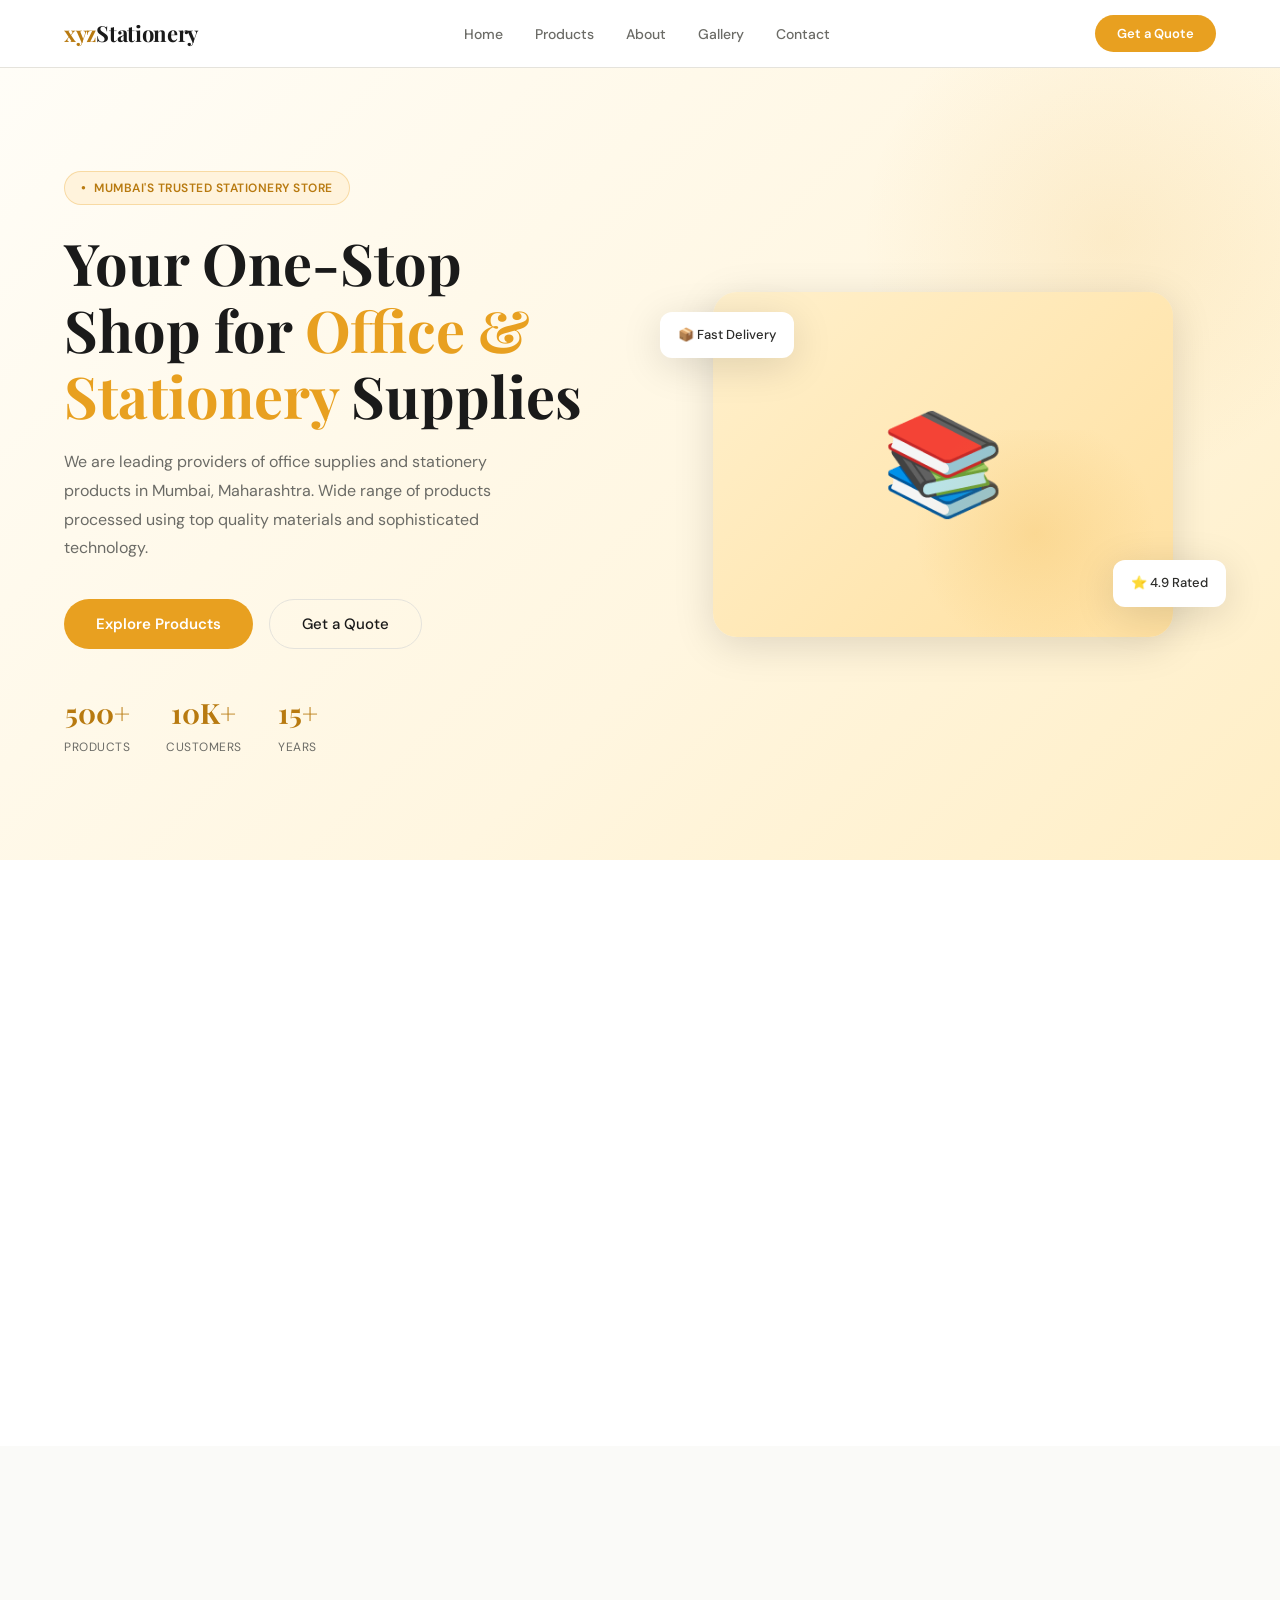
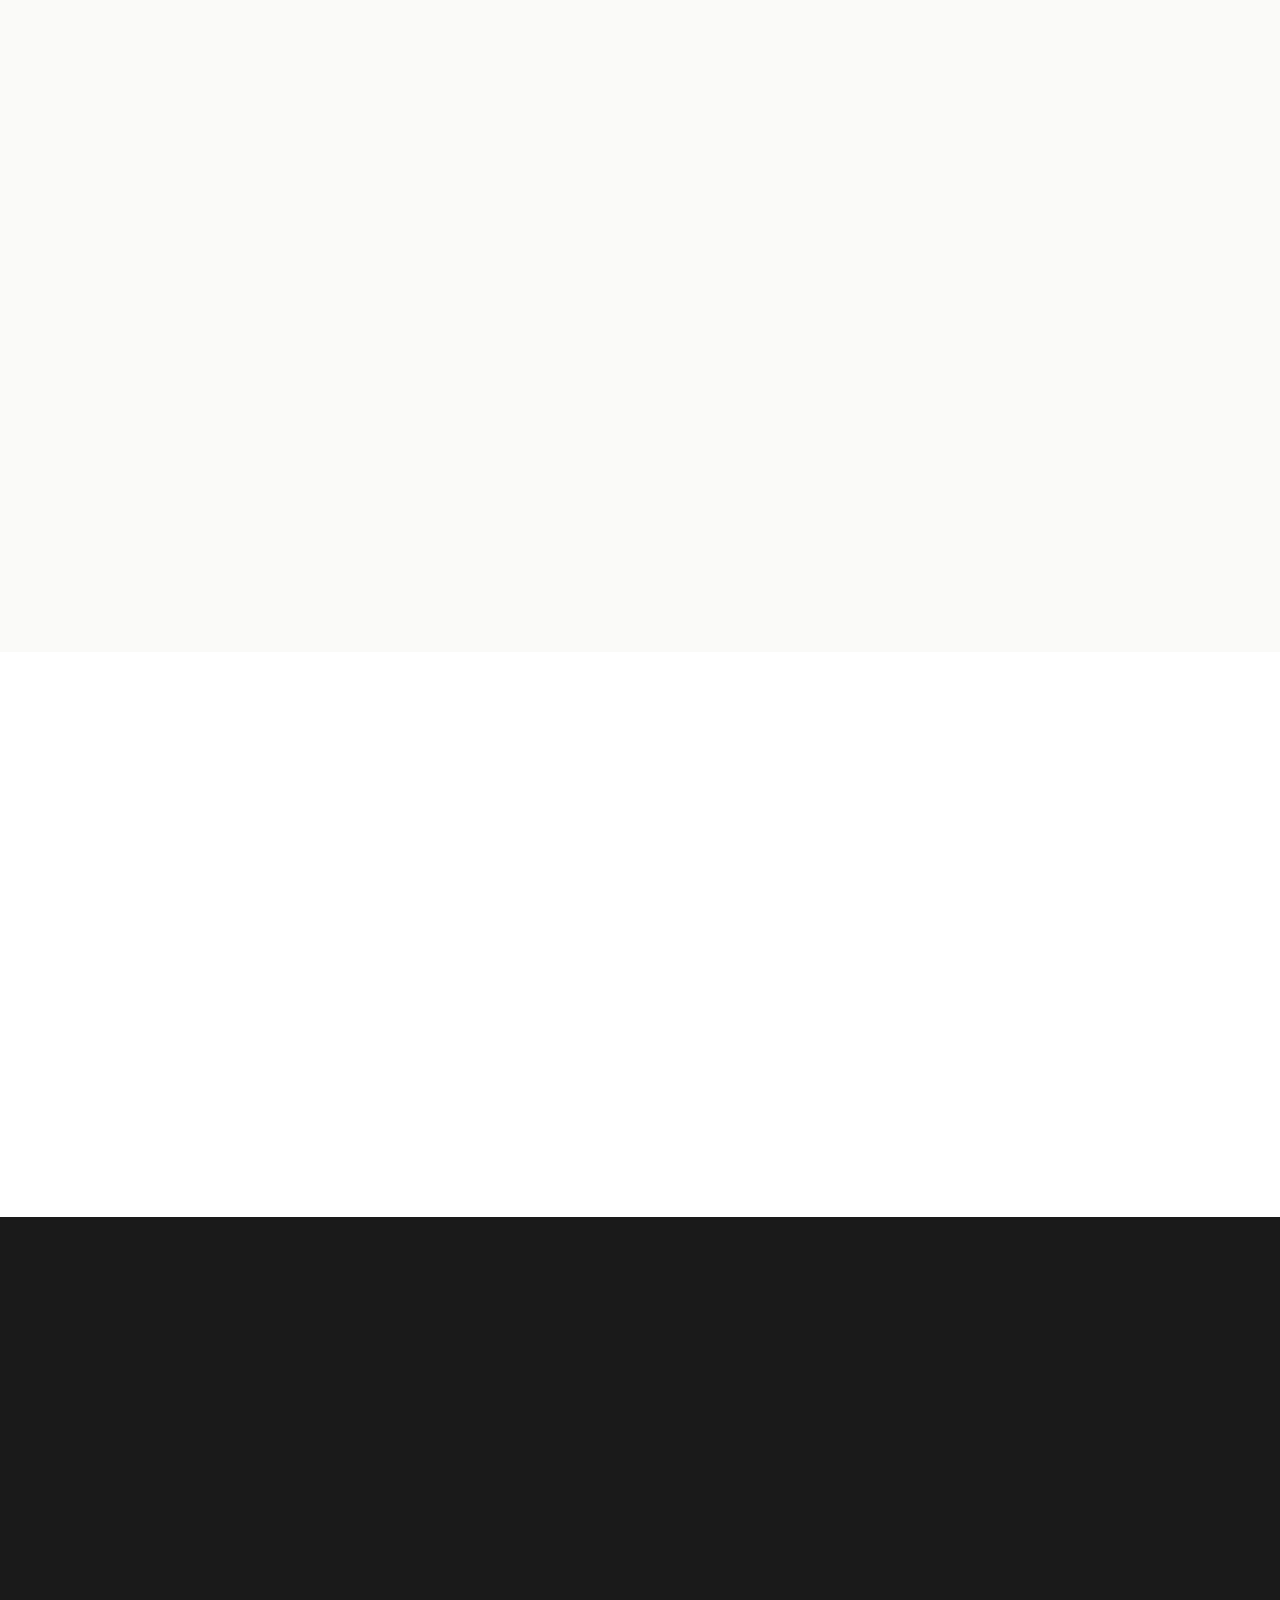
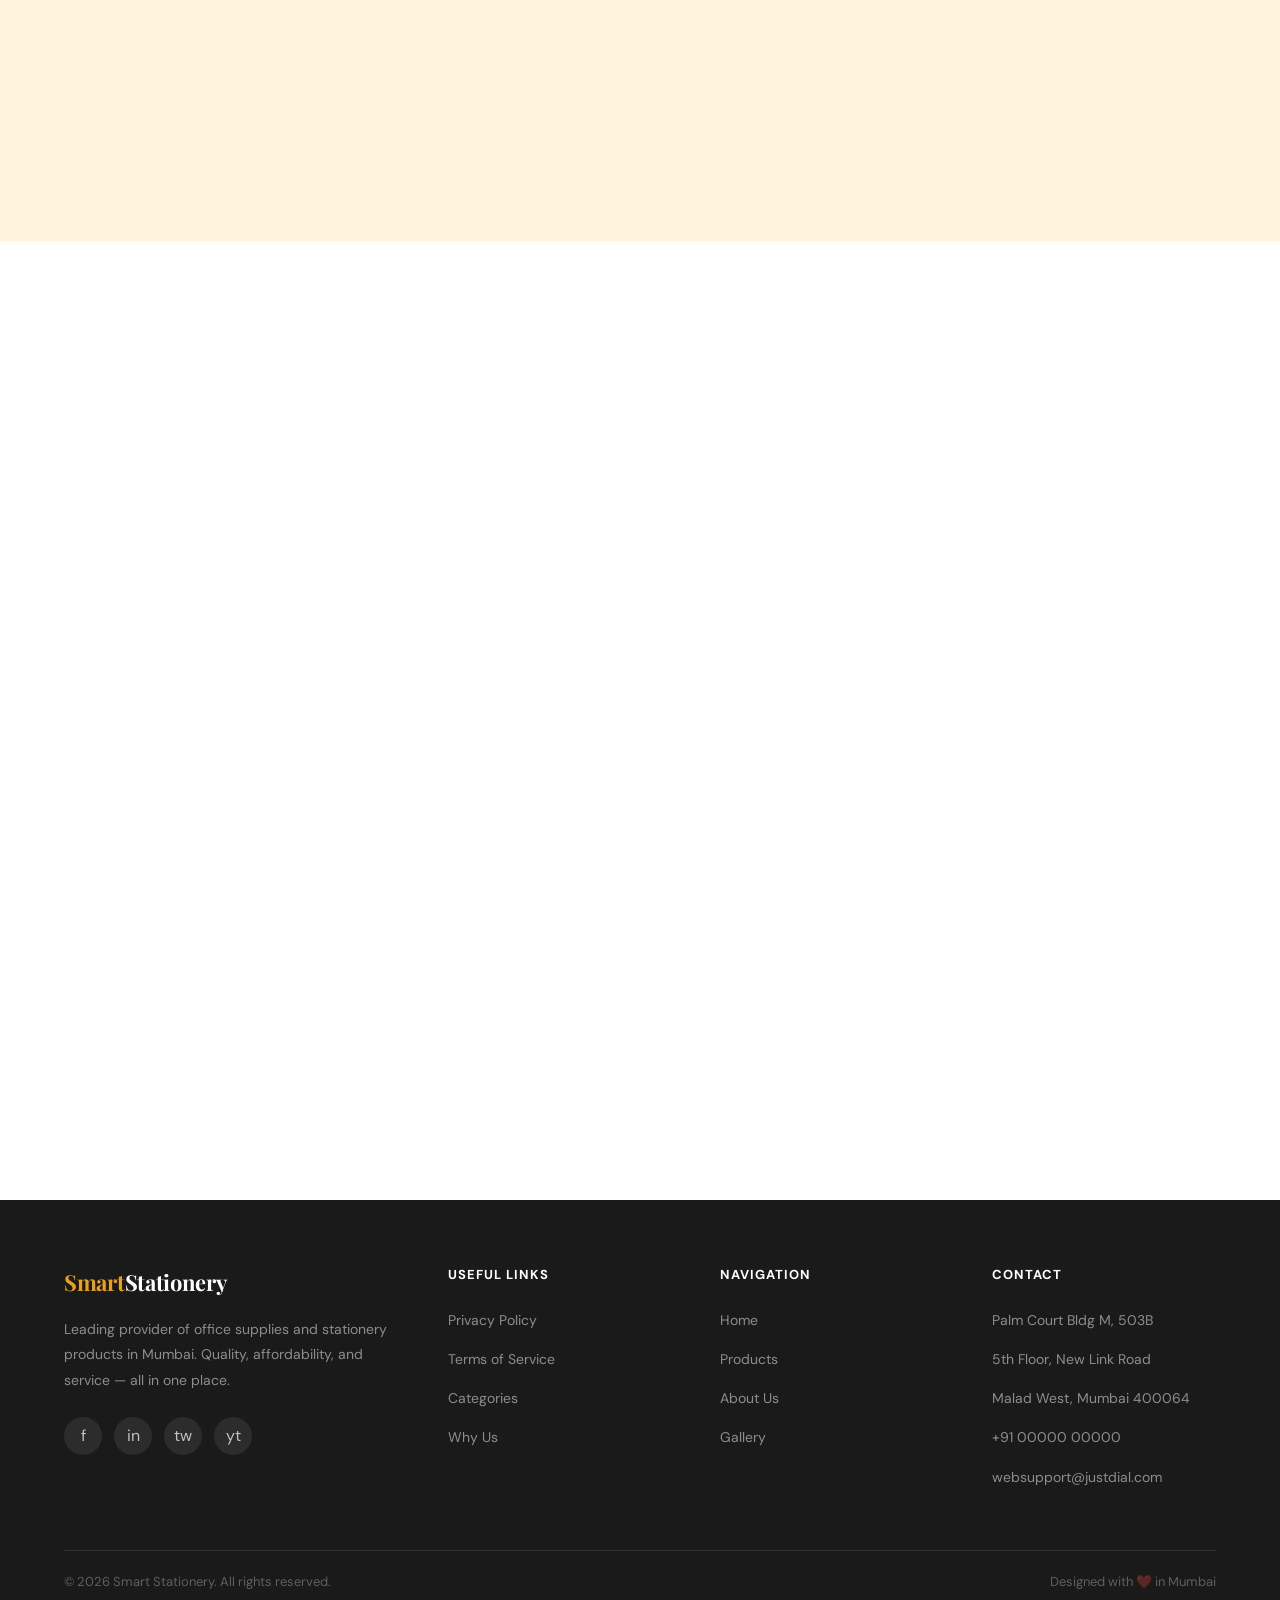
<file: index.html>
<!DOCTYPE html>
<html lang="en">
<head>
  <meta charset="UTF-8" />
  <meta name="viewport" content="width=device-width, initial-scale=1.0"/>
  <title>Smart Stationery – Office & Stationery Supplies</title>
  <link href="https://fonts.googleapis.com/css2?family=Playfair+Display:wght@400;600;700&family=DM+Sans:wght@300;400;500;600&display=swap" rel="stylesheet"/>
  <link rel="stylesheet" href="style.css" />
</head>
<body>

<!-- Navbar -->
<nav class="navbar" id="navbar">
  <div class="logo">xyz<span>Stationery</span></div>
  <ul class="nav-links">
    <li><a href="#home">Home</a></li>
    <li><a href="#products">Products</a></li>
    <li><a href="#about">About</a></li>
    <li><a href="#gallery">Gallery</a></li>
    <li><a href="#contact">Contact</a></li>
  </ul>
  <button class="nav-cta">Get a Quote</button>
  <button class="hamburger" id="hamburger" aria-label="Menu">
    <span></span><span></span><span></span>
  </button>
</nav>

<!-- Mobile Menu -->
<div class="mobile-menu" id="mobile-menu">
  <a href="#home" onclick="closeMobileMenu()">Home</a>
  <a href="#products" onclick="closeMobileMenu()">Products</a>
  <a href="#about" onclick="closeMobileMenu()">About</a>
  <a href="#gallery" onclick="closeMobileMenu()">Gallery</a>
  <a href="#contact" onclick="closeMobileMenu()">Contact</a>
</div>

<!-- Hero -->
<section class="hero" id="home">
  <div class="hero-content fade-up">
    <div class="hero-badge">Mumbai's Trusted Stationery Store</div>
    <h1 class="hero-title">Your One-Stop Shop for <em>Office & Stationery</em> Supplies</h1>
    <p class="hero-desc">We are leading providers of office supplies and stationery products in Mumbai, Maharashtra. Wide range of products processed using top quality materials and sophisticated technology.</p>
    <div class="hero-actions">
      <button class="btn-primary" onclick="scrollTo('products')">Explore Products</button>
      <button class="btn-outline" onclick="scrollTo('contact')">Get a Quote</button>
    </div>
    <div class="hero-stats">
      <div class="stat-item"><div class="stat-num">500+</div><div class="stat-label">Products</div></div>
      <div class="stat-item"><div class="stat-num">10K+</div><div class="stat-label">Customers</div></div>
      <div class="stat-item"><div class="stat-num">15+</div><div class="stat-label">Years</div></div>
    </div>
  </div>
  <div class="hero-visual fade-up">
    <div class="hero-img-box">📚</div>
    <div class="float-card float-card-1">📦 Fast Delivery</div>
    <div class="float-card float-card-2">⭐ 4.9 Rated</div>
  </div>
</section>

<!-- Consumables -->
<section class="consumables" id="consumables">
  <div class="text-center fade-up">
    <span class="section-tag">Consumables</span>
    <h2 class="section-title">Photocopier Consumables</h2>
    <p class="section-sub">Premium quality consumables for all major photocopier brands at unbeatable prices.</p>
  </div>
  <div class="cat-grid">
    <div class="cat-card fade-up">
      <div class="cat-icon">🖨️</div>
      <h3>Ink Cartridges</h3>
      <p>For all major printer brands</p>
    </div>
    <div class="cat-card fade-up">
      <div class="cat-icon">🔲</div>
      <h3>Toner Cartridge</h3>
      <p>Laser quality prints every time</p>
    </div>
    <div class="cat-card fade-up">
      <div class="cat-icon">📜</div>
      <h3>Thermal Films</h3>
      <p>High-clarity thermal printing</p>
    </div>
    <div class="cat-card fade-up">
      <div class="cat-icon">🎨</div>
      <h3>Ribbons</h3>
      <p>Vibrant colors, crisp output</p>
    </div>
  </div>
</section>

<!-- Products -->
<section class="products" id="products">
  <div class="products-header fade-up">
    <div>
      <span class="section-tag">Shop Now</span>
      <h2 class="section-title">Featured Products</h2>
    </div>
    <a href="#" class="view-all">View All Products →</a>
  </div>
  <div class="products-grid" id="products-grid">
    <!-- Rendered by script.js -->
  </div>
</section>

<!-- About -->
<section class="about" id="about">
  <div class="about-inner">
    <div class="about-img-wrap fade-up">
      <div class="about-main-img">🖊️</div>
      <div class="about-accent">📎</div>
    </div>
    <div class="about-text fade-up">
      <span class="section-tag">Our Story</span>
      <h2 class="section-title">About Smart Stationery</h2>
      <p>We, Smart Stationery at Malad West in Mumbai, Maharashtra, are one of the leading providers of office supplies and stationery products in the city. We have a wide range of stationery products to choose from with the best quality and brands.</p>
      <p>The offered products are processed by utilizing top quality base materials and sophisticated technology. Customer satisfaction is very important to us and we strive towards better products every single day.</p>
      <button class="btn-primary" style="margin-top:8px;" onclick="scrollTo('contact')">Get in Touch</button>
    </div>
  </div>
</section>

<!-- Why Us -->
<section class="why-us" id="why">
  <div class="text-center fade-up">
    <span class="section-tag" style="background:rgba(232,160,32,0.2);color:#FAC775;">Why Choose Us</span>
    <h2 class="section-title">The Smart Stationery Difference</h2>
    <p class="section-sub" style="color:rgba(255,255,255,0.5);">We go beyond selling products — we build lasting relationships.</p>
  </div>
  <div class="why-grid">
    <div class="why-card fade-up">
      <div class="why-icon-box">⭐</div>
      <h4>Quality Spares</h4>
      <p>We provide all quality spares to our customers, sourced from the best manufacturers.</p>
    </div>
    <div class="why-card fade-up">
      <div class="why-icon-box">💰</div>
      <h4>Competitive Prices</h4>
      <p>We offer the latest technology photocopiers, machines and consumables at unbelievable prices.</p>
    </div>
    <div class="why-card fade-up">
      <div class="why-icon-box">👨‍🔧</div>
      <h4>Trained Professionals</h4>
      <p>Complete team of trained engineers with special training for different product categories.</p>
    </div>
    <div class="why-card fade-up">
      <div class="why-icon-box">⚡</div>
      <h4>Prompt Services</h4>
      <p>We provide prompt and reliable services to all our customers across Mumbai.</p>
    </div>
  </div>
</section>

<!-- Gallery -->
<section class="gallery" id="gallery">
  <div class="text-center fade-up">
    <span class="section-tag">Gallery</span>
    <h2 class="section-title">Our Products in Action</h2>
    <p class="section-sub">A glimpse of our wide range of office and stationery products.</p>
  </div>
  <div class="gallery-grid fade-up">
    <div class="gallery-item"><span>📚</span><div class="gallery-overlay"><span>View</span></div></div>
    <div class="gallery-item"><span>✏️</span><div class="gallery-overlay"><span>View</span></div></div>
    <div class="gallery-item"><span>🖨️</span><div class="gallery-overlay"><span>View</span></div></div>
    <div class="gallery-item"><span>📒</span><div class="gallery-overlay"><span>View</span></div></div>
    <div class="gallery-item"><span>🖊️</span><div class="gallery-overlay"><span>View</span></div></div>
  </div>
</section>

<!-- Testimonials -->
<section class="testimonials" id="testimonials">
  <div class="text-center fade-up">
    <span class="section-tag">Reviews</span>
    <h2 class="section-title">What Our Customers Say</h2>
  </div>
  <div class="testi-grid">
    <div class="testi-card fade-up">
      <div class="stars">★★★★★</div>
      <blockquote>"The list of products that they offer are highly durable. We have been sourcing our office supplies from Smart Stationery for over 3 years now."</blockquote>
      <div class="testi-author">
        <div class="avatar">SA</div>
        <div><div class="author-name">Sharmila Acharya</div><div class="author-role">Office Manager</div></div>
      </div>
    </div>
    <div class="testi-card fade-up">
      <div class="stars">★★★★★</div>
      <blockquote>"Their range of products are huge and the price at which they offer is super affordable. Highly recommend for all stationery needs."</blockquote>
      <div class="testi-author">
        <div class="avatar">PB</div>
        <div><div class="author-name">Praful Baweja</div><div class="author-role">Business Owner</div></div>
      </div>
    </div>
  </div>
</section>

<!-- Contact -->
<section class="contact" id="contact">
  <div class="text-center fade-up" style="margin-bottom:56px;">
    <span class="section-tag">Get In Touch</span>
    <h2 class="section-title">Contact Us</h2>
    <p class="section-sub">We'd love to hear from you. Send us a message and we'll get back to you shortly.</p>
  </div>
  <div class="contact-inner">
    <div class="fade-up">
      <div class="map-box">📍 Palm Court Bldg M, Malad West, Mumbai</div>
      <div class="contact-info-item">
        <div class="contact-icon-box">🏢</div>
        <div>
          <strong>Our Office Address</strong>
          <p>Palm Court Bldg M, 503B, 5th Floor, New Link Road, Beside Goregaon Sports Complex, Malad West, Mumbai, Maharashtra 400064</p>
        </div>
      </div>
      <div class="contact-info-item">
        <div class="contact-icon-box">📧</div>
        <div><strong>General Enquiries</strong><p>websupport@justdial.com</p></div>
      </div>
      <div class="contact-info-item">
        <div class="contact-icon-box">📞</div>
        <div><strong>Call Us</strong><p>+91 00000 00000</p></div>
      </div>
      <div class="contact-info-item">
        <div class="contact-icon-box">🕐</div>
        <div><strong>Our Timing</strong><p>Mon – Sun: 10:00 AM – 7:00 PM</p></div>
      </div>
    </div>
    <div class="fade-up">
      <div id="contact-form-wrap">
        <h3 class="form-title">Send Us a Message</h3>
        <form id="contact-form" onsubmit="submitForm(event)">
          <div class="form-row">
            <div class="form-group">
              <label>Full Name *</label>
              <input type="text" id="f-name" placeholder="Your full name" required />
            </div>
            <div class="form-group">
              <label>Email Address *</label>
              <input type="email" id="f-email" placeholder="you@example.com" required />
            </div>
          </div>
          <div class="form-group">
            <label>Mobile Number</label>
            <input type="tel" id="f-phone" placeholder="+91 XXXXX XXXXX" />
          </div>
          <div class="form-group">
            <label>Message *</label>
            <textarea id="f-message" placeholder="Tell us about your requirements..." required></textarea>
          </div>
          <button type="submit" class="btn-submit">Send Message ✉️</button>
        </form>
        <div class="form-success" id="form-success">
          <div class="checkmark">✅</div>
          <h3>Message Sent!</h3>
          <p>Thank you for reaching out. We'll get back to you within 24 hours.</p>
        </div>
      </div>
    </div>
  </div>
</section>

<!-- Footer -->
<footer>
  <div class="footer-top">
    <div class="footer-brand">
      <div class="logo">Smart<span style="color:white">Stationery</span></div>
      <p>Leading provider of office supplies and stationery products in Mumbai. Quality, affordability, and service — all in one place.</p>
      <div class="social-links">
        <a class="social-btn" href="#">f</a>
        <a class="social-btn" href="#">in</a>
        <a class="social-btn" href="#">tw</a>
        <a class="social-btn" href="#">yt</a>
      </div>
    </div>
    <div class="footer-col">
      <h4>Useful Links</h4>
      <ul>
        <li><a href="#">Privacy Policy</a></li>
        <li><a href="#">Terms of Service</a></li>
        <li><a href="#consumables">Categories</a></li>
        <li><a href="#why">Why Us</a></li>
      </ul>
    </div>
    <div class="footer-col">
      <h4>Navigation</h4>
      <ul>
        <li><a href="#home">Home</a></li>
        <li><a href="#products">Products</a></li>
        <li><a href="#about">About Us</a></li>
        <li><a href="#gallery">Gallery</a></li>
      </ul>
    </div>
    <div class="footer-col">
      <h4>Contact</h4>
      <ul>
        <li><a href="#">Palm Court Bldg M, 503B</a></li>
        <li><a href="#">5th Floor, New Link Road</a></li>
        <li><a href="#">Malad West, Mumbai 400064</a></li>
        <li><a href="tel:+910000000000">+91 00000 00000</a></li>
        <li><a href="mailto:websupport@justdial.com">websupport@justdial.com</a></li>
      </ul>
    </div>
  </div>
  <div class="footer-bottom">
    <span>© 2026 Smart Stationery. All rights reserved.</span>
    <span>Designed with ❤️ in Mumbai</span>
  </div>
</footer>

<!-- Toast -->
<div id="toast"></div>

<!-- Scroll to top -->
<button id="scroll-top" onclick="window.scrollTo({top:0,behavior:'smooth'})">↑</button>

<script src="script.js"></script>
</body>
</html>
</file>
<file: style.css>
/* ─── CSS Variables ─── */
:root {
  --gold: #E8A020;
  --gold-light: #FFF3DC;
  --gold-dark: #B87A10;
  --dark: #1A1A1A;
  --text: #2C2C2A;
  --muted: #6B6B66;
  --border: #E5E3DC;
  --bg: #FAFAF8;
  --white: #FFFFFF;
  --font-head: 'Playfair Display', Georgia, serif;
  --font-body: 'DM Sans', sans-serif;
  --radius: 12px;
  --radius-sm: 8px;
  --shadow: 0 4px 24px rgba(0,0,0,0.07);
  --shadow-hover: 0 8px 40px rgba(0,0,0,0.13);
  --transition: 0.25s ease;
}

/* ─── Reset ─── */
*, *::before, *::after { margin: 0; padding: 0; box-sizing: border-box; }
html { scroll-behavior: smooth; }
body { font-family: var(--font-body); color: var(--text); background: var(--bg); line-height: 1.7; overflow-x: hidden; }
img { display: block; max-width: 100%; }
a { text-decoration: none; color: inherit; }
ul { list-style: none; }
button { cursor: pointer; font-family: var(--font-body); }

/* ─── Navbar ─── */
.navbar {
  position: sticky; top: 0; z-index: 999;
  background: rgba(255,255,255,0.96);
  backdrop-filter: blur(12px);
  border-bottom: 1px solid var(--border);
  padding: 0 5%;
  display: flex; align-items: center; justify-content: space-between;
  height: 68px;
  transition: box-shadow var(--transition);
}
.navbar.scrolled { box-shadow: 0 2px 20px rgba(0,0,0,0.08); }
.logo {
  font-family: var(--font-head);
  font-size: 22px; font-weight: 700;
  color: var(--gold-dark);
  letter-spacing: -0.3px;
}
.logo span { color: var(--dark); }
.nav-links { display: flex; align-items: center; gap: 32px; }
.nav-links a { font-size: 14px; font-weight: 500; color: var(--muted); transition: color var(--transition); }
.nav-links a:hover { color: var(--gold); }
.nav-cta {
  background: var(--gold); color: var(--white);
  border: none; padding: 10px 22px;
  border-radius: 50px; font-size: 13px; font-weight: 600;
  transition: background var(--transition), transform var(--transition);
}
.nav-cta:hover { background: var(--gold-dark); transform: translateY(-1px); }
.hamburger { display: none; flex-direction: column; gap: 5px; background: none; border: none; }
.hamburger span { display: block; width: 24px; height: 2px; background: var(--dark); border-radius: 2px; transition: var(--transition); }
.mobile-menu {
  display: none; position: fixed; inset: 68px 0 0 0;
  background: var(--white); z-index: 998; padding: 32px 5%;
  flex-direction: column; gap: 24px;
}
.mobile-menu.open { display: flex; }
.mobile-menu a { font-size: 18px; font-weight: 500; color: var(--text); border-bottom: 1px solid var(--border); padding-bottom: 16px; }

/* ─── Hero ─── */
.hero {
  min-height: 88vh;
  display: grid; grid-template-columns: 1fr 1fr;
  align-items: center; gap: 60px;
  padding: 80px 5%;
  background: linear-gradient(135deg, #FFFDF7 0%, #FFF6E0 60%, #FFEEC5 100%);
  position: relative; overflow: hidden;
}
.hero::before {
  content: '';
  position: absolute; top: -80px; right: -80px;
  width: 500px; height: 500px;
  background: radial-gradient(circle, rgba(232,160,32,0.12) 0%, transparent 70%);
  border-radius: 50%;
}
.hero-badge {
  display: inline-flex; align-items: center; gap: 8px;
  background: var(--gold-light); border: 1px solid rgba(232,160,32,0.3);
  border-radius: 50px; padding: 6px 16px;
  font-size: 12px; font-weight: 600; color: var(--gold-dark);
  margin-bottom: 24px; letter-spacing: 0.5px; text-transform: uppercase;
}
.hero-badge::before { content: '●'; font-size: 8px; animation: pulse 2s infinite; }
@keyframes pulse { 0%,100%{opacity:1} 50%{opacity:0.4} }
.hero-title {
  font-family: var(--font-head);
  font-size: clamp(36px, 4.5vw, 58px);
  font-weight: 700; line-height: 1.15;
  color: var(--dark); margin-bottom: 20px;
}
.hero-title em { color: var(--gold); font-style: normal; }
.hero-desc { font-size: 16px; color: var(--muted); max-width: 480px; margin-bottom: 36px; line-height: 1.8; }
.hero-actions { display: flex; gap: 16px; flex-wrap: wrap; }
.btn-primary {
  background: var(--gold); color: var(--white);
  border: none; padding: 14px 32px;
  border-radius: 50px; font-size: 15px; font-weight: 600;
  transition: background var(--transition), transform var(--transition), box-shadow var(--transition);
}
.btn-primary:hover { background: var(--gold-dark); transform: translateY(-2px); box-shadow: 0 8px 20px rgba(232,160,32,0.35); }
.btn-outline {
  background: transparent; color: var(--dark);
  border: 1.5px solid var(--border); padding: 14px 32px;
  border-radius: 50px; font-size: 15px; font-weight: 500;
  transition: border-color var(--transition), background var(--transition);
}
.btn-outline:hover { border-color: var(--gold); background: var(--gold-light); }
.hero-stats { display: flex; gap: 36px; margin-top: 40px; }
.stat-item { text-align: center; }
.stat-num { font-family: var(--font-head); font-size: 28px; font-weight: 700; color: var(--gold-dark); }
.stat-label { font-size: 12px; color: var(--muted); text-transform: uppercase; letter-spacing: 0.5px; }
.hero-visual {
  position: relative; display: flex; align-items: center; justify-content: center;
}
.hero-img-box {
  width: 100%; max-width: 460px;
  aspect-ratio: 4/3;
  background: linear-gradient(135deg, #FFF0CC, #FFE0A0);
  border-radius: 24px;
  display: flex; align-items: center; justify-content: center;
  font-size: 100px;
  box-shadow: var(--shadow-hover);
  position: relative; overflow: hidden;
}
.hero-img-box::after {
  content: '';
  position: absolute; bottom: 0; right: 0;
  width: 60%; height: 60%;
  background: radial-gradient(circle, rgba(232,160,32,0.18), transparent 70%);
}
.float-card {
  position: absolute; background: var(--white);
  border-radius: var(--radius); padding: 12px 18px;
  box-shadow: var(--shadow-hover);
  font-size: 13px; font-weight: 500;
  animation: float 4s ease-in-out infinite;
}
.float-card-1 { top: 20px; left: -10px; animation-delay: 0s; }
.float-card-2 { bottom: 30px; right: -10px; animation-delay: 2s; }
@keyframes float { 0%,100%{transform:translateY(0)} 50%{transform:translateY(-10px)} }

/* ─── Section Common ─── */
section { padding: 80px 5%; }
.section-tag {
  display: inline-block; background: var(--gold-light);
  color: var(--gold-dark); font-size: 11px; font-weight: 600;
  text-transform: uppercase; letter-spacing: 1px;
  padding: 4px 14px; border-radius: 50px; margin-bottom: 12px;
}
.section-title {
  font-family: var(--font-head);
  font-size: clamp(28px, 3vw, 40px);
  font-weight: 700; color: var(--dark);
  margin-bottom: 12px; line-height: 1.2;
}
.section-sub { font-size: 16px; color: var(--muted); max-width: 560px; margin: 0 auto; }
.text-center { text-align: center; }

/* ─── Consumables ─── */
.consumables { background: var(--white); }
.cat-grid { display: grid; grid-template-columns: repeat(4, 1fr); gap: 20px; margin-top: 48px; }
.cat-card {
  border: 1px solid var(--border);
  border-radius: var(--radius);
  padding: 36px 20px;
  text-align: center;
  background: var(--bg);
  transition: transform var(--transition), box-shadow var(--transition), border-color var(--transition);
  cursor: pointer;
}
.cat-card:hover { transform: translateY(-6px); box-shadow: var(--shadow-hover); border-color: var(--gold); }
.cat-icon { font-size: 48px; margin-bottom: 16px; }
.cat-card h3 { font-size: 15px; font-weight: 600; color: var(--dark); }
.cat-card p { font-size: 13px; color: var(--muted); margin-top: 6px; }

/* ─── Products ─── */
.products { background: var(--bg); }
.products-header { display: flex; justify-content: space-between; align-items: flex-end; margin-bottom: 48px; }
.view-all { font-size: 14px; font-weight: 600; color: var(--gold); border-bottom: 1px solid var(--gold); padding-bottom: 2px; }
.products-grid { display: grid; grid-template-columns: repeat(4, 1fr); gap: 24px; }
.product-card {
  background: var(--white);
  border: 1px solid var(--border);
  border-radius: var(--radius);
  overflow: hidden;
  transition: transform var(--transition), box-shadow var(--transition);
  position: relative;
}
.product-card:hover { transform: translateY(-6px); box-shadow: var(--shadow-hover); }
.product-badge {
  position: absolute; top: 12px; left: 12px;
  background: var(--gold); color: var(--white);
  font-size: 10px; font-weight: 700; text-transform: uppercase;
  padding: 3px 10px; border-radius: 50px; letter-spacing: 0.5px;
}
.product-img {
  height: 140px; background: var(--gold-light);
  display: flex; align-items: center; justify-content: center;
  font-size: 52px;
}
.product-body { padding: 16px; }
.product-body h4 { font-size: 14px; font-weight: 600; color: var(--dark); margin-bottom: 8px; line-height: 1.4; }
.product-footer { display: flex; align-items: center; justify-content: space-between; margin-top: 12px; }
.price { font-family: var(--font-head); font-size: 18px; font-weight: 700; color: var(--gold-dark); }
.old-price { font-size: 12px; color: var(--muted); text-decoration: line-through; margin-left: 6px; }
.add-btn {
  background: var(--gold); color: var(--white);
  border: none; padding: 8px 16px;
  border-radius: 50px; font-size: 12px; font-weight: 600;
  transition: background var(--transition), transform var(--transition);
}
.add-btn:hover { background: var(--gold-dark); transform: scale(1.05); }

/* ─── About ─── */
.about { background: var(--white); }
.about-inner { display: grid; grid-template-columns: 1fr 1fr; gap: 72px; align-items: center; }
.about-img-wrap { position: relative; }
.about-main-img {
  width: 100%; aspect-ratio: 4/3;
  background: linear-gradient(135deg, #FFF0CC, #FFD98A);
  border-radius: 24px;
  display: flex; align-items: center; justify-content: center;
  font-size: 80px;
  box-shadow: var(--shadow-hover);
}
.about-accent {
  position: absolute; bottom: -20px; right: -20px;
  width: 160px; height: 160px;
  background: var(--gold-light); border-radius: 24px;
  border: 8px solid var(--white);
  display: flex; align-items: center; justify-content: center;
  font-size: 48px;
}
.about-text p { font-size: 15px; color: var(--muted); line-height: 1.9; margin-bottom: 16px; }

/* ─── Why Us ─── */
.why-us { background: var(--dark); }
.why-us .section-title { color: var(--white); }
.why-us .section-sub { color: rgba(255,255,255,0.5); }
.why-grid { display: grid; grid-template-columns: repeat(4, 1fr); gap: 24px; margin-top: 56px; }
.why-card {
  background: rgba(255,255,255,0.05);
  border: 1px solid rgba(255,255,255,0.1);
  border-radius: var(--radius); padding: 32px 24px;
  transition: background var(--transition), border-color var(--transition), transform var(--transition);
}
.why-card:hover { background: rgba(232,160,32,0.1); border-color: rgba(232,160,32,0.4); transform: translateY(-4px); }
.why-icon-box {
  width: 52px; height: 52px;
  background: rgba(232,160,32,0.15);
  border-radius: var(--radius-sm);
  display: flex; align-items: center; justify-content: center;
  font-size: 24px; margin-bottom: 20px;
}
.why-card h4 { font-size: 16px; font-weight: 600; color: var(--white); margin-bottom: 10px; }
.why-card p { font-size: 14px; color: rgba(255,255,255,0.55); line-height: 1.7; }

/* ─── Gallery ─── */
.gallery { background: var(--bg); }
.gallery-grid {
  display: grid;
  grid-template-columns: repeat(3, 1fr);
  gap: 16px;
  margin-top: 48px;
}
.gallery-item {
  border-radius: var(--radius);
  overflow: hidden;
  background: var(--gold-light);
  aspect-ratio: 4/3;
  display: flex; align-items: center; justify-content: center;
  font-size: 60px;
  cursor: pointer;
  transition: transform var(--transition), box-shadow var(--transition);
  position: relative;
}
.gallery-item:hover { transform: scale(1.02); box-shadow: var(--shadow-hover); }
.gallery-item:nth-child(1) { grid-column: span 2; aspect-ratio: 16/9; font-size: 80px; }
.gallery-overlay {
  position: absolute; inset: 0;
  background: rgba(26,26,26,0);
  display: flex; align-items: center; justify-content: center;
  transition: background var(--transition);
}
.gallery-item:hover .gallery-overlay { background: rgba(26,26,26,0.3); }
.gallery-overlay span { color: white; font-size: 14px; font-weight: 600; opacity: 0; transition: opacity var(--transition); }
.gallery-item:hover .gallery-overlay span { opacity: 1; }

/* ─── Testimonials ─── */
.testimonials { background: var(--gold-light); overflow: hidden; }
.testimonials .section-title { color: var(--dark); }
.testi-grid { display: grid; grid-template-columns: repeat(2, 1fr); gap: 24px; margin-top: 48px; }
.testi-card {
  background: var(--white);
  border-radius: var(--radius); padding: 32px;
  border: 1px solid rgba(232,160,32,0.2);
  box-shadow: var(--shadow);
  transition: transform var(--transition), box-shadow var(--transition);
}
.testi-card:hover { transform: translateY(-4px); box-shadow: var(--shadow-hover); }
.stars { color: var(--gold); font-size: 18px; margin-bottom: 16px; }
.testi-card blockquote { font-size: 15px; color: var(--text); line-height: 1.8; font-style: italic; margin-bottom: 20px; }
.testi-author { display: flex; align-items: center; gap: 12px; }
.avatar {
  width: 44px; height: 44px; border-radius: 50%;
  background: var(--gold); display: flex; align-items: center; justify-content: center;
  font-size: 16px; font-weight: 700; color: var(--white);
}
.author-name { font-size: 14px; font-weight: 600; color: var(--dark); }
.author-role { font-size: 12px; color: var(--muted); }

/* ─── Contact ─── */
.contact { background: var(--white); }
.contact-inner { display: grid; grid-template-columns: 1fr 1.2fr; gap: 64px; align-items: start; }
.contact-info-item {
  display: flex; align-items: flex-start; gap: 16px; margin-bottom: 28px;
}
.contact-icon-box {
  width: 44px; height: 44px; flex-shrink: 0;
  background: var(--gold-light); border-radius: var(--radius-sm);
  display: flex; align-items: center; justify-content: center; font-size: 20px;
}
.contact-info-item strong { display: block; font-size: 14px; font-weight: 600; color: var(--dark); margin-bottom: 4px; }
.contact-info-item p { font-size: 14px; color: var(--muted); line-height: 1.6; }
.map-box {
  width: 100%; height: 200px; background: var(--gold-light);
  border-radius: var(--radius); margin-bottom: 32px;
  display: flex; align-items: center; justify-content: center;
  font-size: 16px; color: var(--gold-dark); font-weight: 500; gap: 8px;
  border: 1px solid var(--border);
}
.form-title { font-family: var(--font-head); font-size: 24px; font-weight: 700; margin-bottom: 28px; color: var(--dark); }
.form-row { display: grid; grid-template-columns: 1fr 1fr; gap: 16px; margin-bottom: 16px; }
.form-group { margin-bottom: 16px; }
.form-group label { display: block; font-size: 13px; font-weight: 600; color: var(--text); margin-bottom: 6px; }
.form-group input,
.form-group textarea,
.form-group select {
  width: 100%; padding: 12px 16px;
  border: 1.5px solid var(--border);
  border-radius: var(--radius-sm);
  font-size: 14px; font-family: var(--font-body);
  color: var(--text); background: var(--bg);
  transition: border-color var(--transition), box-shadow var(--transition);
  outline: none;
}
.form-group input:focus,
.form-group textarea:focus { border-color: var(--gold); box-shadow: 0 0 0 3px rgba(232,160,32,0.12); }
.form-group textarea { height: 130px; resize: vertical; }
.btn-submit {
  width: 100%; background: var(--gold); color: var(--white);
  border: none; padding: 15px;
  border-radius: 50px; font-size: 16px; font-weight: 600;
  transition: background var(--transition), transform var(--transition), box-shadow var(--transition);
}
.btn-submit:hover { background: var(--gold-dark); transform: translateY(-2px); box-shadow: 0 8px 24px rgba(232,160,32,0.35); }
.form-success {
  display: none; text-align: center; padding: 32px;
  background: #F0FFF4; border-radius: var(--radius);
  border: 1px solid #86EFAC;
}
.form-success .checkmark { font-size: 48px; margin-bottom: 12px; }
.form-success h3 { font-size: 20px; font-weight: 600; color: #166534; margin-bottom: 8px; }
.form-success p { font-size: 14px; color: #166534; }

/* ─── Footer ─── */
footer {
  background: var(--dark); color: rgba(255,255,255,0.7);
  padding: 64px 5% 0;
}
.footer-top { display: grid; grid-template-columns: 1.5fr 1fr 1fr 1fr; gap: 48px; padding-bottom: 48px; border-bottom: 1px solid rgba(255,255,255,0.1); }
.footer-brand .logo { color: var(--gold); margin-bottom: 16px; }
.footer-brand p { font-size: 14px; line-height: 1.8; color: rgba(255,255,255,0.5); }
.footer-col h4 { font-size: 13px; font-weight: 700; color: var(--white); text-transform: uppercase; letter-spacing: 1px; margin-bottom: 20px; }
.footer-col ul li { margin-bottom: 12px; }
.footer-col ul li a { font-size: 14px; color: rgba(255,255,255,0.5); transition: color var(--transition); }
.footer-col ul li a:hover { color: var(--gold); }
.social-links { display: flex; gap: 12px; margin-top: 24px; }
.social-btn {
  width: 38px; height: 38px;
  background: rgba(255,255,255,0.08);
  border-radius: 50%; display: flex; align-items: center; justify-content: center;
  font-size: 16px; transition: background var(--transition);
}
.social-btn:hover { background: var(--gold); }
.footer-bottom {
  display: flex; justify-content: space-between; align-items: center;
  padding: 20px 0; font-size: 13px; color: rgba(255,255,255,0.3);
}

/* ─── Toast ─── */
#toast {
  position: fixed; bottom: 32px; right: 32px; z-index: 9999;
  background: var(--dark); color: var(--white);
  padding: 14px 24px; border-radius: var(--radius);
  font-size: 14px; font-weight: 500;
  box-shadow: var(--shadow-hover);
  transform: translateY(80px); opacity: 0;
  transition: transform 0.35s ease, opacity 0.35s ease;
  pointer-events: none;
}
#toast.show { transform: translateY(0); opacity: 1; }

/* ─── Scroll to top ─── */
#scroll-top {
  position: fixed; bottom: 32px; left: 32px;
  width: 44px; height: 44px;
  background: var(--gold); color: var(--white);
  border: none; border-radius: 50%;
  font-size: 20px; display: flex; align-items: center; justify-content: center;
  box-shadow: var(--shadow); cursor: pointer;
  opacity: 0; pointer-events: none;
  transition: opacity var(--transition), transform var(--transition);
}
#scroll-top.show { opacity: 1; pointer-events: auto; }
#scroll-top:hover { transform: translateY(-3px); }

/* ─── Animate on scroll ─── */
.fade-up { opacity: 0; transform: translateY(32px); transition: opacity 0.6s ease, transform 0.6s ease; }
.fade-up.visible { opacity: 1; transform: translateY(0); }

/* ─── Responsive ─── */
@media (max-width: 1024px) {
  .cat-grid, .products-grid, .why-grid { grid-template-columns: repeat(2, 1fr); }
  .footer-top { grid-template-columns: 1fr 1fr; }
}
@media (max-width: 768px) {
  .nav-links, .nav-cta { display: none; }
  .hamburger { display: flex; }
  .hero { grid-template-columns: 1fr; padding: 60px 5%; text-align: center; }
  .hero-desc { margin: 0 auto 36px; }
  .hero-actions { justify-content: center; }
  .hero-stats { justify-content: center; }
  .hero-visual { display: none; }
  .about-inner, .contact-inner { grid-template-columns: 1fr; }
  .about-accent { display: none; }
  .testi-grid { grid-template-columns: 1fr; }
  .gallery-grid { grid-template-columns: 1fr 1fr; }
  .gallery-item:nth-child(1) { grid-column: span 2; }
  .products-header { flex-direction: column; gap: 12px; align-items: flex-start; }
  .footer-top { grid-template-columns: 1fr; gap: 32px; }
  .footer-bottom { flex-direction: column; gap: 8px; text-align: center; }
}
@media (max-width: 480px) {
  .cat-grid, .products-grid { grid-template-columns: 1fr; }
  .why-grid { grid-template-columns: 1fr; }
  .form-row { grid-template-columns: 1fr; }
  .gallery-grid { grid-template-columns: 1fr; }
  .gallery-item:nth-child(1) { grid-column: span 1; }
}
</file>
